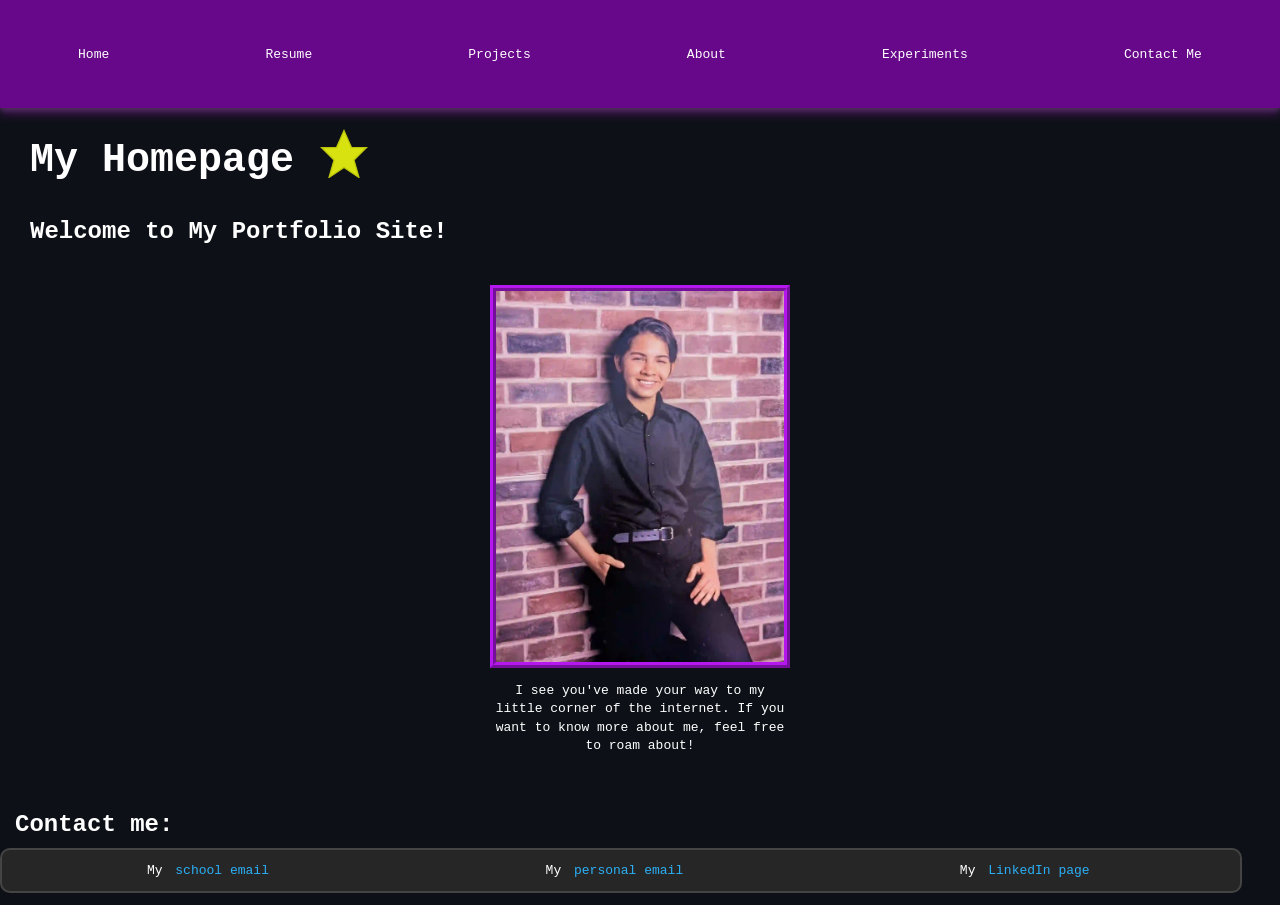
<file: index.html>
<!DOCTYPE html>
<html lang="en">
    <head>
        <!--link css and metadata-->
        <meta charset="utf-8">

        <link rel="stylesheet" href="./part2/styles/index.css">
        <script src="./part2/scripts/main.js"></script>

        <title>Homepage</title>
    </head>

    <body>
        <!--Main Navbar-->
        <nav class="top-navbar">
            <a href="./index.html">Home</a>
            <a href="./part2/resume.html">Resume</a>
            <a href="./part2/projects.html">Projects</a>
            <a href="./part2/about_me.html">About</a>
            <a href="./part2/experiments.html">Experiments</a>
            <a href="./index.html#contact">Contact Me</a>
        </nav>

        <header>
            <h1>My Homepage</h1>
            <!--(100,10)=top (70,78) (10,78)=left (60,128) (40,198)=bot left      	 
                (100,158) (160,198)=bot right (140,128) (190,78)=right (130,78)-->
            <svg width="50" height="50" viewBox="0 0 200 200" fill="none" aria-hidden>
                <polygon points="100,10 70,78 10,78 60,128 40,198 100,158 160,198 140,128 190,78 130,78"
                style="fill:rgb(215, 226, 16); stroke:rgb(187, 196, 10);stroke-width:5;" />
            </svg>

            <hello_world></hello_world>
        </header>

        <main>
            <h2>Welcome to My Portfolio Site!</h2>

            <section id="portfolio_intro">
                <picture>
                    <!--set image to higher resolution if possible, fall back to webp-->
                    <source srcset="./part2/assets/portrait.webp, part2/assets/portrait.JPG 2x">
                    <img src="./part2/assets/portrait.webp" width="300" alt="Professional picture of me">
                </picture>

                <p>
                    I see you've made your way to my little corner of the internet. If you want to know more about me, feel free to roam about!
                </p>
            </section>
        </main>
        <footer>
            <h2 id="contact">Contact me:</h2>

            <contact_info>
                <span>My <a href="mailto:r8diaz@ucsd.edu">school email</a></span>
                <span>My <a href="mailto:ki.diaz.2005@gmail.com">personal email</a></span>
                <span>My <a href="https://www.linkedin.com/in/ki-diaz-7408ba369?trk=people-guest_people_search-card"> LinkedIn page</a></span>
            </contact_info>
        </footer>
    </body> 
</html>
</file>
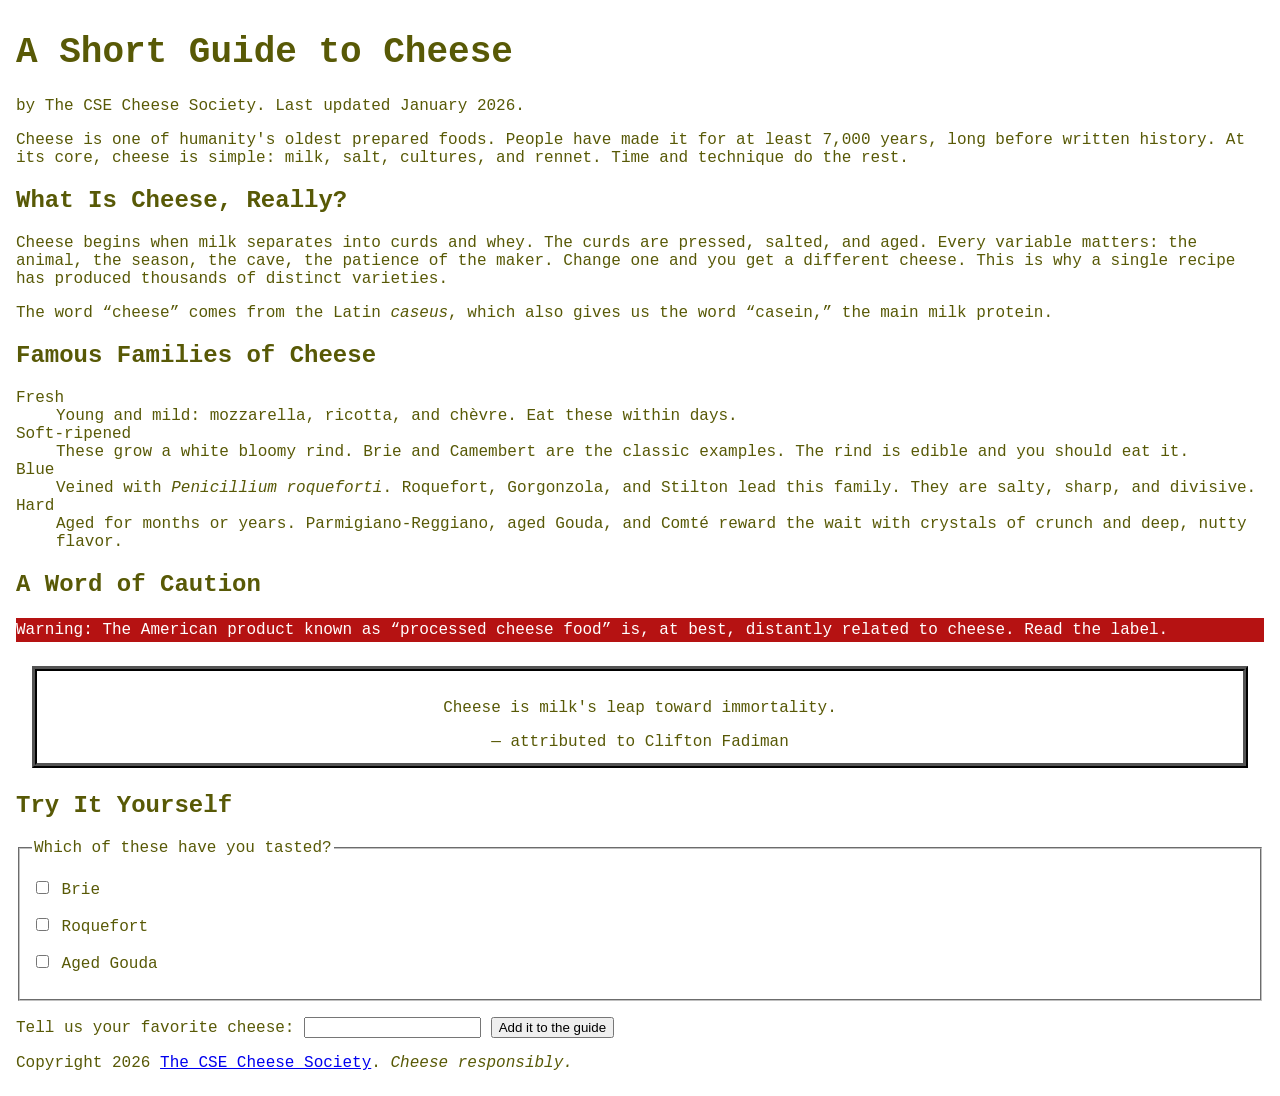
<file: part1/cheese.html>
<!DOCTYPE html>
<html lang="en">
<head>
  <meta charset="UTF-8">
  <meta name="viewport" content="width=device-width, initial-scale=1">
  
  <link rel="stylesheet" type="text/css" href="cheese.css">
  
  <title>A Short Guide to Cheese</title>
</head>
<body>
  <header>
    <h1>A Short Guide to Cheese</h1>
    <p>by The CSE Cheese Society. Last updated <time datetime="2026-01">January 2026</time>.</p>
  </header>

  <main>
    <article>
      <p>Cheese is one of humanity's oldest prepared foods. People have made
      it for at least 7,000 years, long before written history. At its core,
      cheese is simple: milk, salt, cultures, and rennet. Time and technique
      do the rest.</p>

      <section>
        <h2>What Is Cheese, Really?</h2>
        <p>Cheese begins when milk separates into curds and whey. The curds
        are pressed, salted, and aged. Every variable matters: the animal,
        the season, the cave, the patience of the maker. Change one and you
        get a different cheese. This is why a single recipe has produced
        thousands of distinct varieties.</p>
        <p>The word <q>cheese</q> comes from the Latin
        <span class="latin" lang="la">caseus</span>, which also gives us the word
        <q>casein,</q> the main milk protein.</p>
      </section>

      <section>
        <h2>Famous Families of Cheese</h2>

        <dl>
          <dt>Fresh</dt>
          <dd>Young and mild: mozzarella, ricotta, and
          <span lang="fr">chèvre</span>. Eat these within days.</dd>

          <dt>Soft-ripened</dt>
          <dd>These grow a white bloomy rind. Brie and Camembert are the
          classic examples. The rind is edible and you should eat it.</dd>

          <dt>Blue</dt>
          <dd>Veined with <span class="latin" lang="la">Penicillium
          roqueforti</span>. Roquefort, Gorgonzola, and Stilton lead this
          family. They are salty, sharp, and divisive.</dd>

          <dt>Hard</dt>
          <dd>Aged for months or years. Parmigiano-Reggiano, aged Gouda,
          and <span lang="fr">Comté</span> reward the wait with crystals
          of crunch and deep, nutty flavor.</dd>
        </dl>
      </section>

      <section>
        <h2>A Word of Caution</h2>
        <p id="warning">Warning: The American product known as
        <q>processed cheese food</q> is, at best, distantly related to
        cheese. Read the label.</p>

        <blockquote>
          <p>Cheese is milk's leap toward immortality.</p>
          <footer>— attributed to Clifton Fadiman</footer>
        </blockquote>
      </section>

      <section>
        <h2>Try It Yourself</h2>
        <form>
          <fieldset>
            <legend>Which of these have you tasted?</legend>
            <p><input type="checkbox" id="c-brie" name="tasted" value="brie">
               <label for="c-brie">Brie</label></p>
            <p><input type="checkbox" id="c-roquefort" name="tasted" value="roquefort">
               <label for="c-roquefort">Roquefort</label></p>
            <p><input type="checkbox" id="c-gouda" name="tasted" value="gouda">
               <label for="c-gouda">Aged Gouda</label></p>
          </fieldset>
          <p>
            <label for="fav">Tell us your favorite cheese:</label>
            <input type="text" id="fav" name="favorite">
            <button type="submit">Add it to the guide</button>
          </p>
        </form>
      </section>
    </article>
  </main>
  <footer>
    <p>Copyright 2026 <a href="https://example.com/cheese-society">The CSE
    Cheese Society</a>. <em>Cheese responsibly.</em></p>
  </footer>
</body>
</html>
</file>
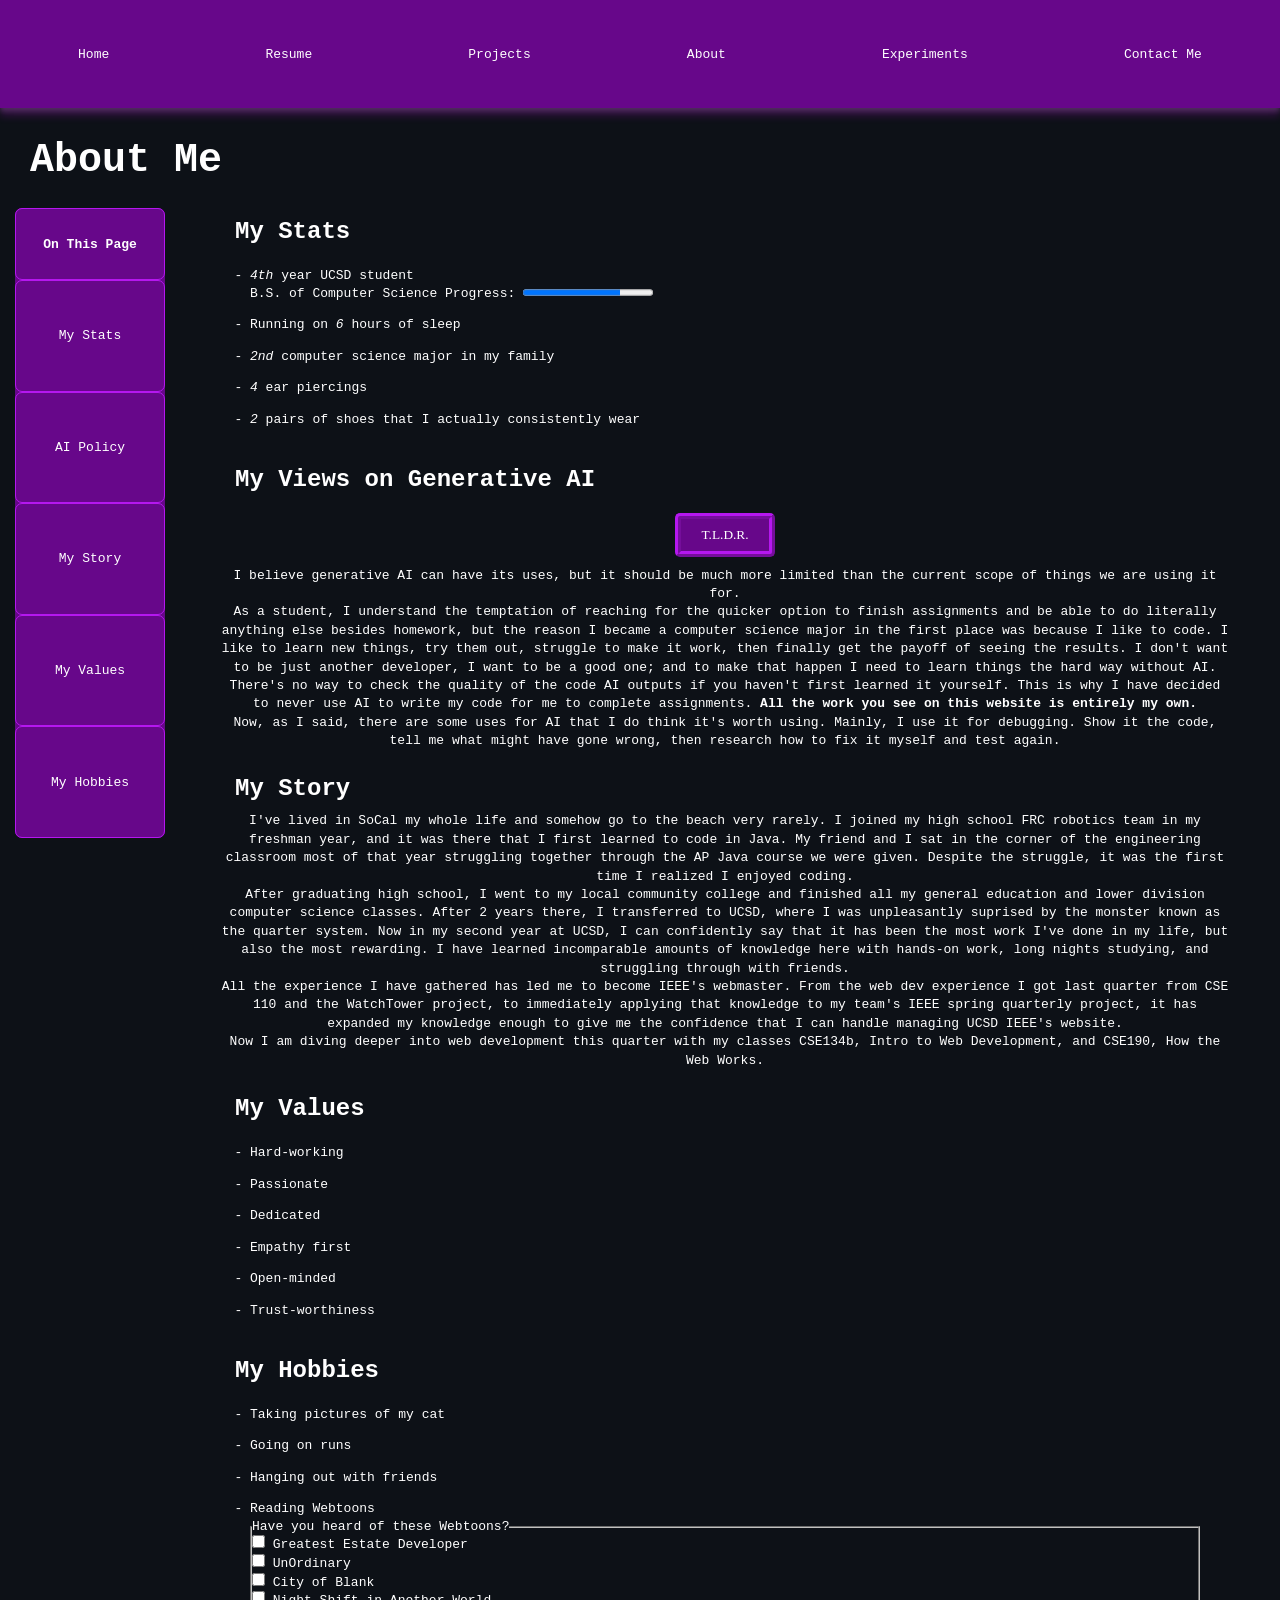
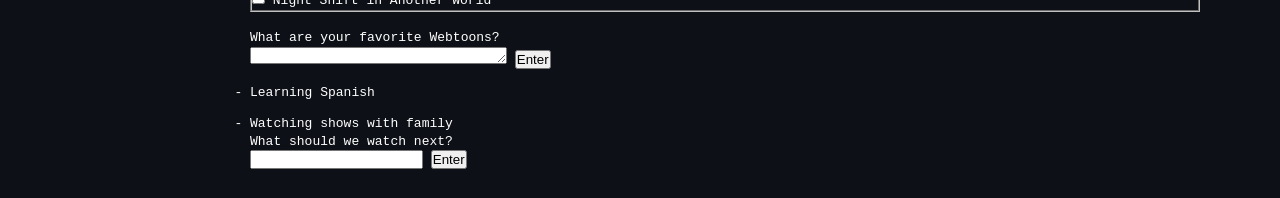
<file: part2/about_me.html>
<!DOCTYPE html>
<html lang="en">
    <head>
        <!--link css and metadata-->
        <meta charset="utf-8">

        <link rel="stylesheet" href="./styles/index.css">

        <title>About Me</title>
    </head>

    <body>
        <!--Main Navbar-->
        <nav class="top-navbar">
            <a href="../index.html">Home</a>
            <a href="./resume.html">Resume</a>
            <a href="./projects.html">Projects</a>
            <a href="./about_me.html">About</a>
            <a href="./experiments.html">Experiments</a>
            <a href="../index.html#contact">Contact Me</a>
        </nav>

        <header>
            <h1>About Me</h1>
        </header>

        <main class="container">
            <aside class="right-sidebar">
                <nav>
                    <p><b>On This Page</b></p>
                    <ul>
                        <li><a href="#stats">My Stats</a></li>
                        <li><a href="#ai-policy">AI Policy</a></li>
                        <li><a href="#story">My Story</a></li>
                        <li><a href="#values">My Values</a></li>
                        <li><a href="#hobbies">My Hobbies</a></li>
                    </ul>
                </nav>
            </aside>

            <div class="container">
                <section id="stats">
                    <h2>My Stats</h2>

                    <ul>
                        <li>
                            <i>4th</i> year UCSD student
                            <br>
                            <label for="bs-progress">B.S. of Computer Science Progress: </label>
                            <progress id="bs-progress" max="100" value="75">75%</progress>
                        </li>
                        <li>Running on <i>6</i> hours of sleep</li>
                        <li><i>2nd</i> computer science major in my family</li>
                        <li><i>4</i> ear piercings</li>
                        <li><i>2</i> pairs of shoes that I actually consistently wear</li>
                    </ul>
                </section>

                <br>

                <section id="ai-policy">
                    <h2>My Views on Generative AI</h2>

                    <!--Open dialog button-->
                    <button popovertarget="tldr-dialog">T.L.D.R.</button>

                    <dialog id="tldr-dialog" popover="auto" aria-labelledby="tldr-start">
                        <p id="tldr-start">Don't use AI to write code before you know how to write it yourself!</p>
                        <button popovertarget="tldr-dialog" popovertargetaction="hide">Close</button>
                    </dialog>

                    <p>
                        I believe generative AI can have its uses, but it should be much more limited than the current scope of things we are using it for.
                    </p> 
                    <p>
                        As a student, I understand the temptation of reaching for the quicker option to finish assignments and be able to do 
                        literally anything else besides homework, but the reason I became a computer science major in the first place was because
                        I like to code. I like to learn new things, try them out, struggle to make it work, then finally get the payoff of seeing the results.
                        I don't want to be just another developer, I want to be a good one; and to make that happen I need to learn things the hard way without AI.
                    </p>
                    <p>
                        There's no way to check the quality of the code AI outputs if you haven't first learned it yourself. 
                        This is why I have decided to never use AI to write my code for me to complete assignments. 
                        <strong>All the work you see on this website is entirely my own.</strong>
                    </p> 
                    <p>
                        Now, as I said, there are some uses for AI that I do think it's worth using. Mainly, I use it for debugging. Show it the code, tell me
                        what might have gone wrong, then research how to fix it myself and test again. 
                    </p>
                </section>

                <br>

                <section id="story">
                    <h2>My Story</h2>

                    <p>
                        I've lived in SoCal my whole life and somehow go to the beach very rarely. 
                        I joined my high school FRC robotics team in my freshman year, and it was there that I first learned to code in Java.
                        My friend and I sat in the corner of the engineering classroom most of that year struggling together through the AP Java course we were given.
                        Despite the struggle, it was the first time I realized I enjoyed coding.
                    </p>
                    <p>
                        After graduating high school, I went to my local community college and finished all my general education and lower division computer science classes.
                        After 2 years there, I transferred to UCSD, where I was unpleasantly suprised by the monster known as the quarter system.
                        Now in my second year at UCSD, I can confidently say that it has been the most work I've done in my life, but also the most rewarding.
                        I have learned incomparable amounts of knowledge here with hands-on work, long nights studying, and struggling through with friends.
                    </p>
                    <p>
                        All the experience I have gathered has led me to become IEEE's webmaster. From the web dev experience I got last quarter from CSE 110
                        and the WatchTower project, to immediately applying that knowledge to my team's IEEE spring quarterly project, 
                        it has expanded my knowledge enough to give me the confidence that I can handle managing UCSD IEEE's website.
                    </p>
                    <p>
                        Now I am diving deeper into web development this quarter with my classes CSE134b, Intro to Web Development, and CSE190, How the Web Works.
                    </p>
                </section>

                <br>

                <section id="values">
                    <h2>My Values</h2>
                    
                    <ul>
                        <li>Hard-working</li>
                        <li>Passionate</li>
                        <li>Dedicated</li>
                        <li>Empathy first</li>
                        <li>Open-minded</li>
                        <li>Trust-worthiness</li>
                    </ul>
                </section>

                <br>

                <section id="hobbies">
                    <h2>My Hobbies</h2>
                    
                    <ul>
                        <li>Taking pictures of my cat</li>
                        <li>Going on runs</li>
                        <li>Hanging out with friends</li>
                        <li>
                            Reading Webtoons

                            <fieldset>
                                <legend>Have you heard of these Webtoons?</legend>

                                <input type="checkbox" id="ged" name="webtoon" value="g">
                                <label for="ged">Greatest Estate Developer</label>
                                <br>

                                <input type="checkbox" id="uo" name="webtoon" value="u">
                                <label for="uo">UnOrdinary</label>
                                <br>

                                <input type="checkbox" id="cob" name="webtoon" value="c">
                                <label for="cob">City of Blank</label>
                                <br>

                                <input type="checkbox" id="nsaw" name="webtoon" value="n">
                                <label for="nsaw">Night Shift in Another World</label>
                                <br>
                            </fieldset>

                            <br>

                            <form class="webtoon-form" method="get">
                                <label for="your-favs">What are your favorite Webtoons?</label>
                                <br>
                                <textarea id="your-favs" name="your-favs" rows="1" cols="30"></textarea>
                                <input type="submit" value="Enter">
                            </form>
                        </li>
                        <li>Learning Spanish</li>                    
                        <li>
                            Watching shows with family

                            <form class="show-form" method="get">
                                <label for="show">What should we watch next?</label>
                                <br>
                                <input type="text" name="show-rec" id="show" required>
                                <input type="submit" value="Enter">
                            </form>
                        </li>                    
                    </ul>
                </section>
            </div>
        </main>
    </body>
</html>
</file>
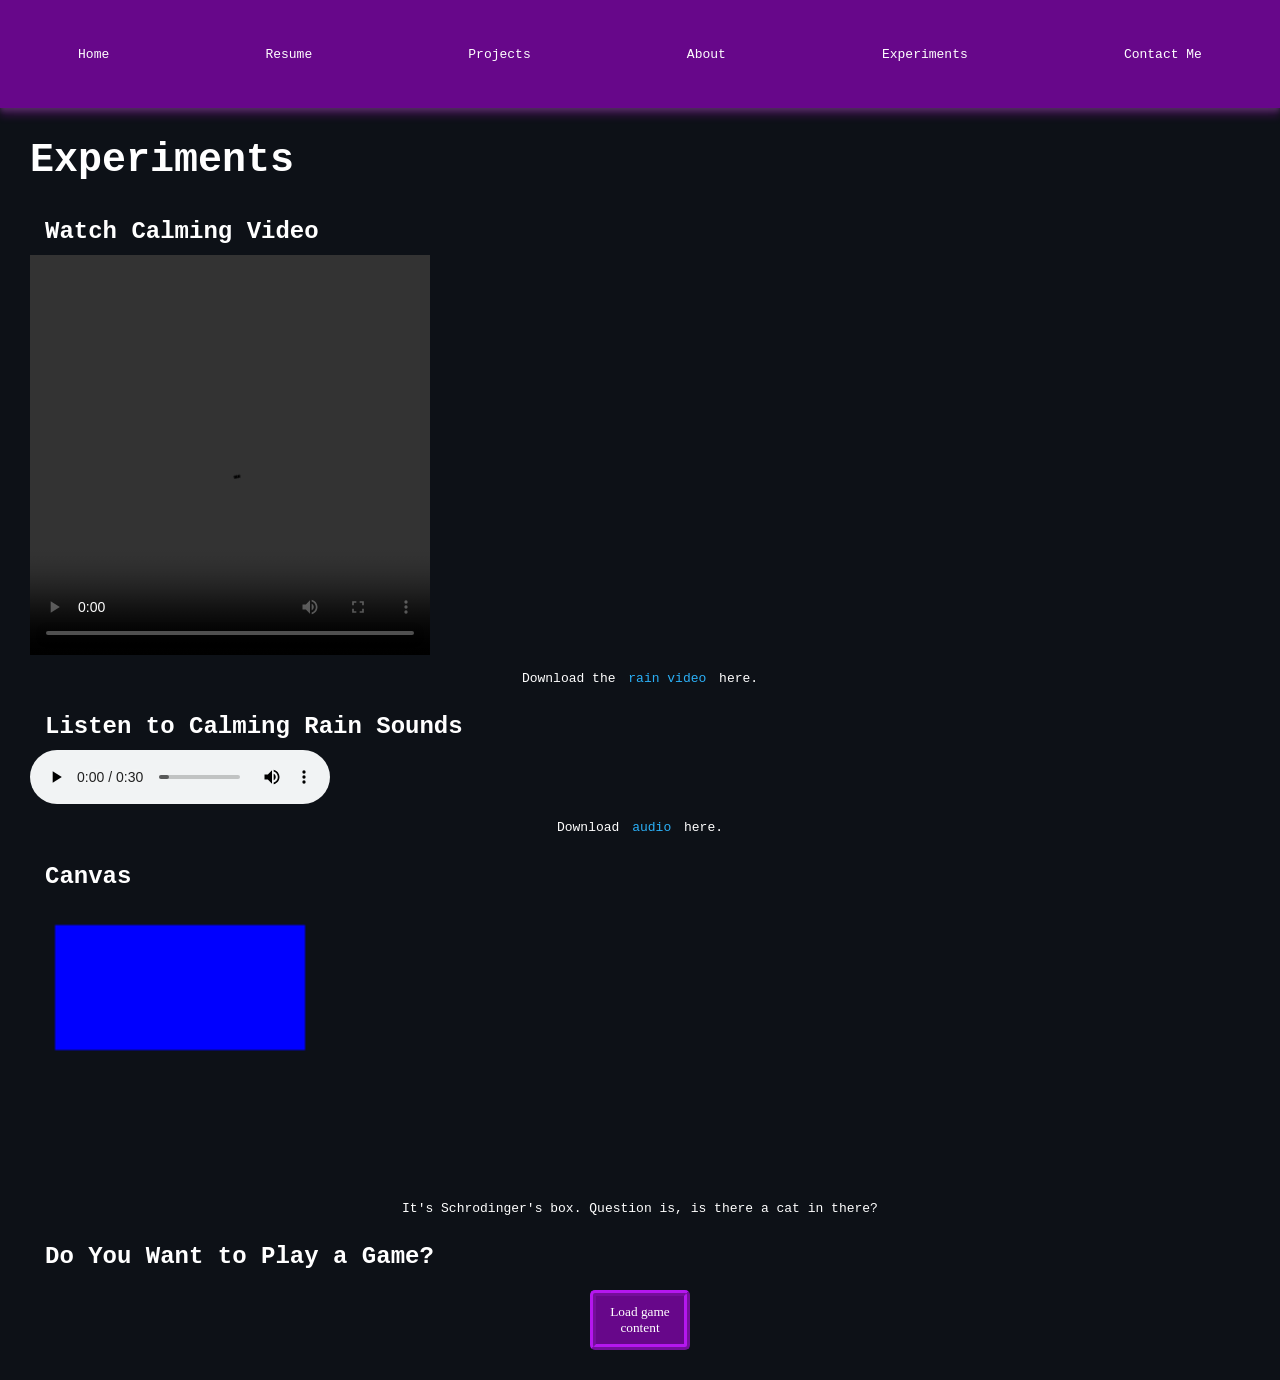
<file: part2/experiments.html>
<!DOCTYPE html>
<html lang="en">
    <head>
        <!--link css and metadata-->
        <meta charset="utf-8">

        <link rel="stylesheet" href="./styles/index.css">

        <title>Experiments</title>
    </head>

    <body>
        <!--Main Navbar-->
        <nav class="top-navbar">
            <a href="../index.html">Home</a>
            <a href="./resume.html">Resume</a>
            <a href="./projects.html">Projects</a>
            <a href="./about_me.html">About</a>
            <a href="./experiments.html">Experiments</a>
            <a href="../index.html#contact">Contact Me</a>
        </nav>

        <header>
            <h1>Experiments</h1>
        </header>

        <main>
            <!--INCLUDE: template* | audio | video | canvas* | source-->

            <!--    VIDEO   -->
            <section aria-label="video example">
                <h2>Watch Calming Video</h2>

                <video controls width="400" height="400">
                    <source src="/part2/assets/calming-rain.mp4" type="video/mp4">
                </video> 
                <br>
                <p>Download the <a href="/part2/assets/calming-rain.mp4">rain video</a> here.</p>
            </section>

            <br>

            <!--    AUDIO   -->
            <section aria-label="audio example">
                <h2>Listen to Calming Rain Sounds</h2>

                <audio controls loading="lazy" loop src="/part2/assets/jungle-rain-sounds.wav"></audio>
                <br>
                <p>Download <a href="/part2/assets/jungle-rain-sounds.wav"> audio </a> here.</p>
            </section>

            <br>

            <!--    CANVAS  -->
            <section aria-label="canvas example">
                <h2>Canvas</h2>

                <canvas width="120" height="120">
                    Just a blue box.
                </canvas>

                <p>
                    It's Schrodinger's box. Question is, is there a cat in there?
                </p>

                <script>
                    const canvas = document.querySelector("canvas");
                    const ctx = canvas.getContext("2d");
                    ctx.fillStyle = "blue";
                    // Add a rectangle at (10, 10) with size 100x100 pixels
                    ctx.fillRect(10, 10, 100, 50);
                </script>
                <noscript>Aww no box</noscript>
            </section>

            <br>

            <!--    TEMPLATE    -->
            <section aria-label="game template example">
                <h2>Do You Want to Play a Game?</h2>

                <button onclick="showContent()">Load game content</button>

                <template>
                    <p>There might be a game here eventually...</p>                        
                </template>
            </section>
        </main>
    </body>
</html>
</file>
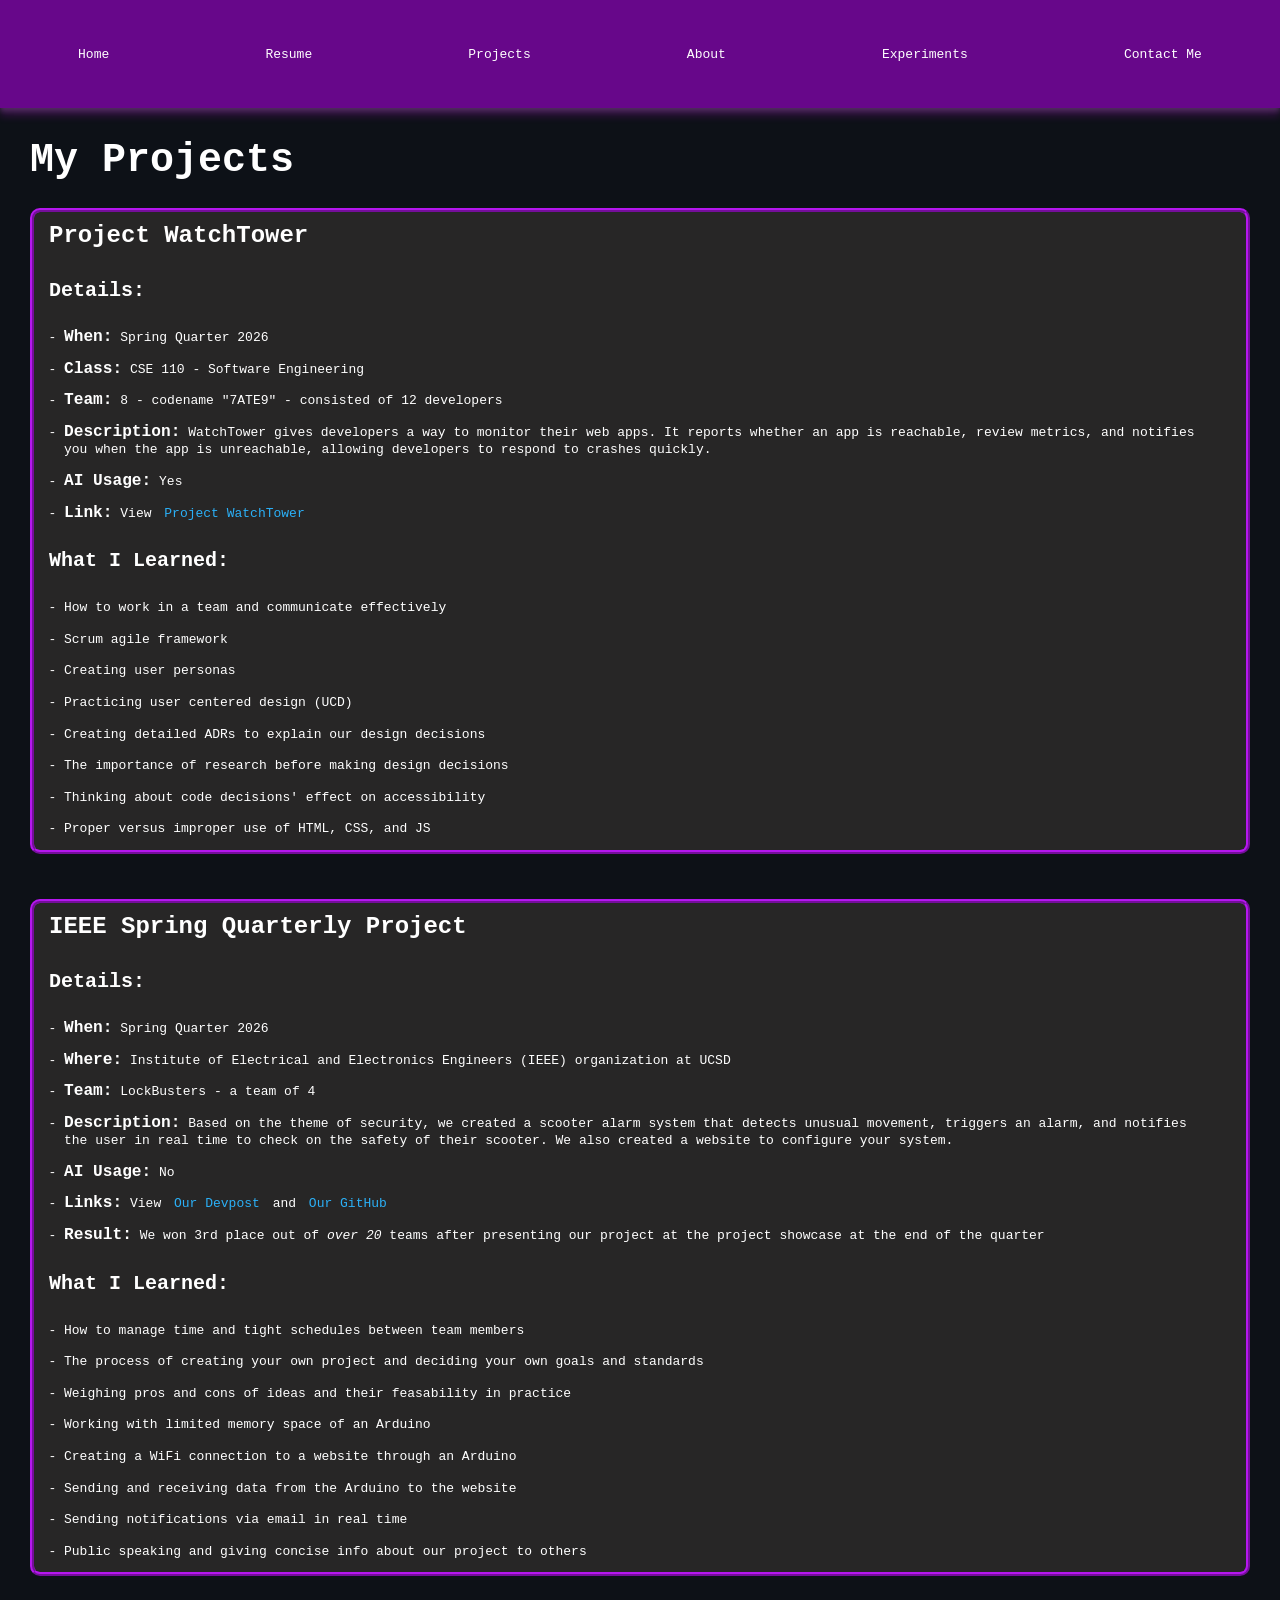
<file: part2/projects.html>
<!DOCTYPE html>
<html lang="en">
    <head>
        <!--link css and metadata-->
        <meta charset="utf-8">

        <link rel="stylesheet" href="./styles/index.css">

        <title>My Projects</title>
    </head>

    <body>
        <!--Main Navbar-->
        <nav class="top-navbar">
            <a href="../index.html">Home</a>
            <a href="./resume.html">Resume</a>
            <a href="./projects.html">Projects</a>
            <a href="./about_me.html">About</a>
            <a href="./experiments.html">Experiments</a>
            <a href="../index.html#contact">Contact Me</a>
        </nav>

        <header>
            <h1>My Projects</h1>
        </header>

        <main>
            <article>
                <h2>Project WatchTower</h2>
                
                <h3>Details:</h3>
                <ul>
                    <li><b>When:</b> Spring Quarter 2026</li>
                    <li><b>Class:</b> CSE 110 - Software Engineering</li>
                    <li><b>Team:</b> 8 - codename "7ATE9" - consisted of 12 developers</li>
                    <li><b>Description:</b> WatchTower gives developers a way to monitor their web apps. It reports whether an app is reachable, review metrics, and notifies you when the app is unreachable, allowing developers to respond to crashes quickly.</li>
                    <li><b>AI Usage:</b> Yes</li>
                    <li><b>Link:</b> View <a href="https://watchtower.team7ate92.workers.dev/">Project WatchTower</a></li>
                </ul>

                <h3>What I Learned:</h3>
                <ol>
                    <li>How to work in a team and communicate effectively</li>
                    <li>Scrum agile framework</li>
                    <li>Creating user personas</li>
                    <li>Practicing user centered design (UCD)</li>
                    <li>Creating detailed ADRs to explain our design decisions</li>
                    <li>The importance of research before making design decisions</li>
                    <li>Thinking about code decisions' effect on accessibility</li>
                    <li>Proper versus improper use of HTML, CSS, and JS</li>
                </ol>
            </article>

            <br>

            <article>
                <h2>IEEE Spring Quarterly Project</h2>
                
                <h3>Details:</h3>
                <ul>
                    <li><b>When:</b> Spring Quarter 2026</li>
                    <li><b>Where:</b> Institute of Electrical and Electronics Engineers (IEEE) organization at UCSD</li>
                    <li><b>Team:</b> LockBusters - a team of 4</li>
                    <li><b>Description:</b> Based on the theme of security, we created a scooter alarm system that detects unusual movement, triggers an alarm, and notifies the user in real time to check on the safety of their scooter. We also created a website to configure your system.</li>
                    <li><b>AI Usage:</b> No</li>
                    <li><b>Links:</b> View <a href="https://devpost.com/software/scooter-lock-system#">Our Devpost</a> and <a href="https://github.com/KiCode-UCSD/LockBusters_SpringQP_Project">Our GitHub</a></li>
                    <li><b>Result:</b> We won 3rd place out of <em>over 20</em> teams after presenting our project at the project showcase at the end of the quarter</li>
                </ul>

                <h3>What I Learned:</h3>
                <ol>
                    <li>How to manage time and tight schedules between team members</li>
                    <li>The process of creating your own project and deciding your own goals and standards</li>
                    <li>Weighing pros and cons of ideas and their feasability in practice</li>
                    <li>Working with limited memory space of an Arduino</li>
                    <li>Creating a WiFi connection to a website through an Arduino</li>
                    <li>Sending and receiving data from the Arduino to the website</li>
                    <li>Sending notifications via email in real time</li>
                    <li>Public speaking and giving concise info about our project to others</li>
                </ol>
            </article>
        </main>
    </body>
</html>
</file>
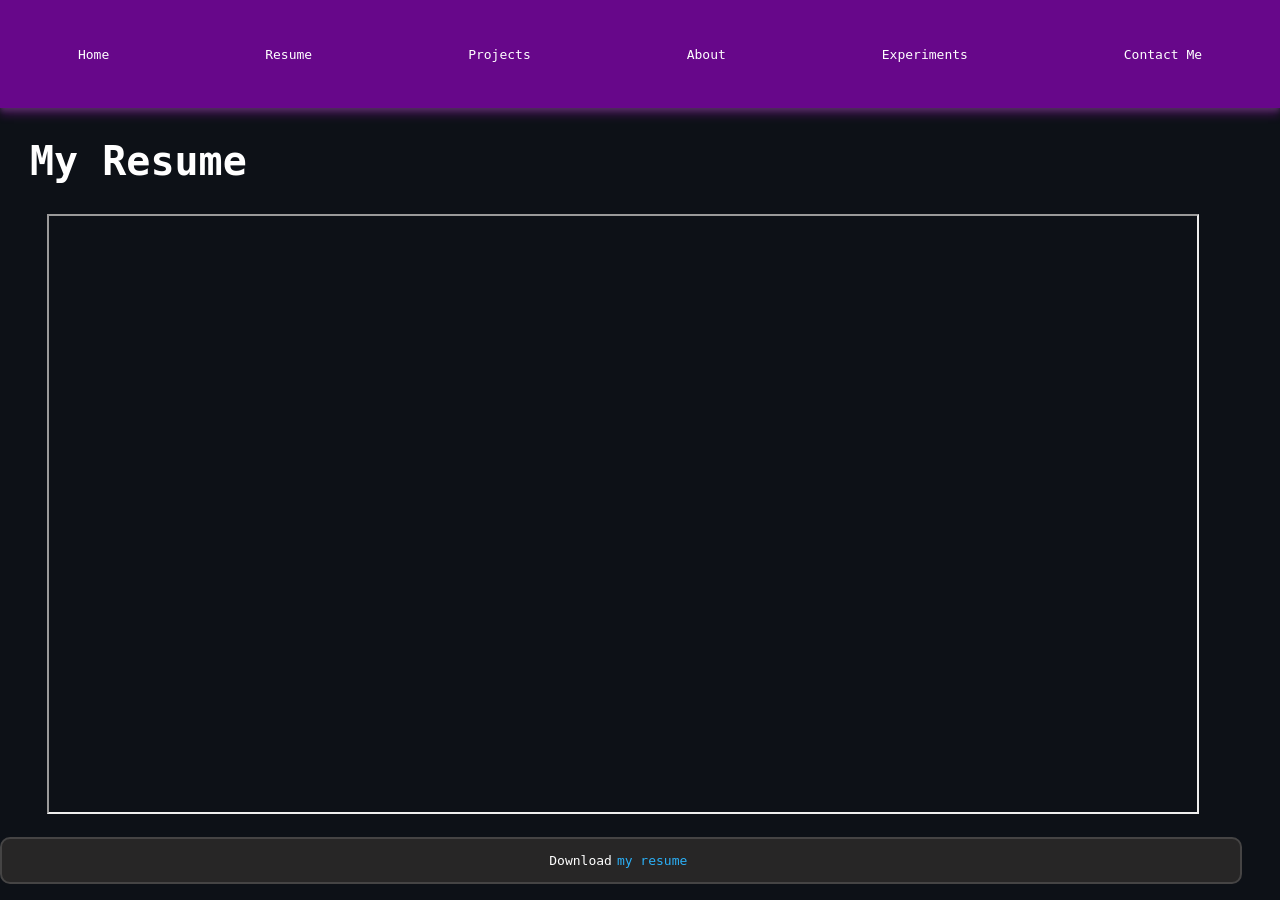
<file: part2/resume.html>
<!DOCTYPE html>
<html lang="en">
    <head>
        <!--link css and metadata-->
        <meta charset="utf-8">

        <link rel="stylesheet" href="./styles/index.css">

        <title>My Resume</title>
    </head>

    <body>
        <!--Main Navbar-->
        <nav class="top-navbar">
            <a href="../index.html">Home</a>
            <a href="./resume.html">Resume</a>
            <a href="./projects.html">Projects</a>
            <a href="./about_me.html">About</a>
            <a href="./experiments.html">Experiments</a>
            <a href="../index.html#contact">Contact Me</a>
        </nav>

        <header>
            <h1>My Resume</h1>
        </header>

        <main>
            <iframe id="resume"
                src="assets/My-Resume.pdf#zoom=60"
                width="600"
                height="600"
                loading="lazy">
            </iframe>
        </main>

        <footer>
            <span>
                Download <a href="assets/My-Resume.pdf" download>my resume</a>
            </span>
        </footer>
    </body>
</html>
</file>
<file: part2/styles/index.css>
:root {
    --primary-bg: #0d1117;
    --default-txt: white;

    --link-txt: rgb(43, 176, 247);
    --link-hover: rgba(16, 79, 113, 0.4);

    --purple-border: #b517ef;
    --dark-grey-bg: rgb(39, 38, 38);

    --navbar-bg: #67078a;
    --navbar-txt: white;
    --navbar-shadow: 0px 8px 8px 0px rgba(201, 16, 238, 0.2), 0px 3px 5px 0px rgba(223, 201, 225, 0.2);
    --navbar-hover: #b517ef;

    --button-hover: #b517ef;

    --side-nav-radius: 7px;

    --fonts-1: 'Gill Sans', 'Gill Sans MT', Calibri, 'Trebuchet MS', sans-serif;
    --fonts-3: 'Trebuchet MS', 'Lucida Sans Unicode', 'Lucida Grande', 'Lucida Sans', Arial, sans-serif;
    --fonts-4: Verdana, Geneva, Tahoma, sans-serif;
    --fonts-5: cursive;
    --fonts-6: monospace;

    --h1-size: 2.5rem;
    --h2-size: 1.5rem;
    --h3-size: 1.25rem;

    --footer-border: rgb(69, 68, 68);
    
}

@layer reset {
    * {
        margin: 0;
        padding: 0;
        box-sizing: border-box;
    }
}

body {
    background-color: var(--primary-bg);
    color: var(--default-txt);
    font-family: var(--fonts-6);

    :focus {
        margin:0;
        padding:0;
        border-radius: 5px;
        background-color: rgba(173, 216, 230, 50%);
    }

    a {
        text-align: center;     /* center links horizontally */
        padding: 5px;

        /* Change styling of link itself */
        text-decoration: none;
        color: var(--link-txt);
    }
    a:hover {
        background-color: var(--link-hover);
        border-radius: 7px;
    }

    .top-navbar {
        /* Set sizing of navbar */
        width: 100vw;   /* 100% of viewport width*/
        height: 12vh;   /* 12% of viewport height*/
        margin-bottom: 20px;

        /* Set visuals of navbar */
        box-shadow: var(--navbar-shadow);
        background-color: var(--navbar-bg);
        background: var(--navbar-bg);

        display: flex;              /* make contents of navbar adjust flexibly */
        flex-flow: row nowrap;      /* specify flex for rows and content doesn't wrap around */
        align-content: stretch;     /* stretch boxes to fix navbar container */
        
        /* Make navbar stick to top of page */
        position: sticky;
        top: 0;
        overflow-y: auto;

        
        scroll-margin-top: 12vh;
        scroll-padding: 100px;
        scroll-padding-top: 12vh;
        

        /* override default link style */
        a {
            flex: 1 1 auto;         /* allows items to grow and shrink horizontally, basis=auto */
            display: flexbox;       /* Makes links boxes so height adjusts automatically */
            align-content: center;  /* centers links vertically within the container */

            text-align: center;     /* center links horizontally */
            padding: 5px;

            /* Change styling of link itself */
            text-decoration: none;
            color: var(--default-txt);
        }

        a:hover {
            background-color: var(--navbar-hover);
        }
    }

    h1, h2, h3 {
        padding: 10px 15px;
    }
    h1 {
        font-size: var(--h1-size);
    }
    h2 {
        font-size: var(--h2-size);
        justify-self: center;
    }
    h3 {
        font-size: var(--h3-size);
        margin: 10px 0;
    }

    /* style page titles */
    header {
        margin: 15px;
        
        /* center title */
        display: flex;
        justify-self: center;
        gap: 10px;
    }

    /* used specifically for about_me main element (to use as grid container) */
    main[class="container"] {
        display: grid;
        grid-template-columns: 1fr 9fr;
        gap: 20px;

        div.container {
            margin: 0 20px;
        }
    }

    main {
        margin: 15px;

        /* page side navbar in about page */
        aside {
            /* Make navbar stick to top of page */
            position: sticky;
            top: 20vh;
            
            
            width: auto;
            height: fit-content;            /* makes height of container (aside) same as nav */

            nav {   
                /* Set sizing of navbar */
                width: 18vw;                /* 18% of viewport width*/
                max-width: 150px;
                height: 70vh;               /* 70% of viewport height*/
                border-radius: var(--side-nav-radius);

                /* Set visuals of navbar */
                background-color: var(--navbar-bg);

                display: flex;              /* make contents of navbar adjust flexibly */
                flex-flow: column nowrap;   /* specify flex for rows and content doesn't wrap around */

                /* "On This Page title of sidenav */
                p {
                    flex: 0 1 auto;             /* don't allow "on this page" to grow */
                    align-content: center;      /* center text vertically */

                    text-align: center;

                    height: 8vh;
                    border: 1px solid var(--purple-border);
                    border-radius: var(--side-nav-radius);
                }
                
                ul {               
                    padding: 0;
                    margin: 0;
                    
                    text-align: center;                     /* center links horizontally */
                    list-style: none;
                    
                    display: flex;
                    flex-flow: column nowrap;
                    flex: 1 1 auto;                         /* allow li items to grow and shrink */

                    /* override default link style */
                    li {
                        flex: 1 1 auto;                     /* allows items to grow and shrink horizontally, basis=auto */

                        padding: 0;
                        margin: 0;
                        border: 1px solid var(--purple-border);
                        border-radius: var(--side-nav-radius);

                        display: flex;                      /* lets clickable button dynamically size to container */
                        flex-flow: row nowrap;

                        a {
                            align-content: center;          /* centers links vertically within the container */
                            
                            width: 100em;                   /* make clickable button fill entire space */           

                            text-decoration: none;          /* get ride of link underline */
                            color: var(--default-txt);
                        }
                        /* override default hover effect for links */
                        a:hover {
                            background-color: transparent;
                        }
                    }
                    li:hover {
                        background-color: var(--navbar-hover);
                    }
                }                
            }
        }

        /* styling about me page sections */
        section {
            margin: 0 15px;
            display: flex;
            flex-flow: column nowrap;

            scroll-margin-top: 15vh;

            p {
                line-height: 1.15rem;
                text-align: center;
            }

            /* tldr button on about me page */
            button {
                align-self: center;

                width: 100px;
                margin: 10px 0;
                padding: 8px;

                background-color: var(--navbar-bg);
                border: 6px ridge var(--purple-border);
                border-radius: 5px;

                font-family: var(--fonts-5);
                color: var(--default-txt);
            }
            button:hover {
                background-color: var(--button-hover);
            }
            [popover]:popover-open {
                position-area: top center;

                margin: 20px;
                width: 300px;
                padding: 0 10px;
                padding-top: 20px;
                background-color: rgb(246, 246, 32);
                border: 5px ridge var(--purple-border);

                font-family: var(--fonts-5);

                display: flex;
                flex-direction: column;
                align-items: center;
            }

            /* styling for box in experiments page */
            canvas {
                max-height: 400px;
                max-width: 300px;
                margin: 0;
                padding: 0;
            }
        }

        /* styling for projects page */
        article {
            background-color: var(--dark-grey-bg);
            border: 4px ridge var(--purple-border);
            border-radius: 10px;
            margin: 15px;
        }

        /* styling for homepage */
        #portfolio_intro {
            display: flex;
            flex-direction: column;
            align-items: center;
            padding: 30px;
            gap: 10px;

            img {
                width: 40vw;
                max-width: 300px;
                border: 6px ridge var(--purple-border);
            }

            p {
                text-align: center;
                max-width: 300px;
            }
        }

        /* styling for resume page's iframe w/ resume pdg */
        #resume {
            width: 90vw;
            max-height: 80vh;
            margin: 5px 2.5vw;
        }

        /* styling for lists */
        h3 ~ ul, h3 ~ ol, h2 ~ ul, h2 ~ ol {
            margin: 5px 15px;
            padding: 0 15px;

            list-style-type: "- ";
            line-height: 1.1rem;    /* increase spacing between lines */

            li {
                padding: 7px 0;
            }
            
            b {
                font-size: 1.01rem;
            }
        }
    }

    footer {
        justify-self: center;
        margin: 10px 0;

        /* styling for homepage and resume footer */
        contact_info, > span { 
            width: 97vw;
            
            padding: .7em;
            border: 2px solid;
            border-radius: 10px;
            border-color: var(--footer-border);
            background-color: var(--dark-grey-bg);

            /* align span elements within contact_info */
            display: flex;
            flex-flow: row nowrap;
            justify-content: center;

            align-items: center;    /* align text inside span for resume */
        }

        /* styling for links inside contact-info footer */
        contact_info > span {
            flex: 1 1 auto;
            padding: 0.25rem;
            text-align: center;
        }
    }
}
</file>
<file: part1/cheese.css>
/*
    Name: Ki Diaz
    Repo: https://github.com/KiCode-UCSD/cse134b-hw3
*/

html {
    max-width: max-content;
    margin: auto;
    padding: 0.5rem;
}

body {
    font-family: 'Courier New', Courier, monospace;
    color: rgb(88, 89, 6);
    line-height: normal;

    h1 {
        font-size: 2.25rem;
    }

    h2 {
        font-size: 1.5rem;
    }

    .latin {
        font-style: italic;
    }

    #warning {
        background-color: rgb(181, 18, 18);
        color: white;
        line-height: 1.5rem;
    }

    blockquote {
        border: 5px ridge black;
        padding: 0.75rem 0.5rem;
        text-align: center;
        margin: 1.5rem 1rem;    /* (top&bottom) (left&right) */
    }

    a:hover {
        background-color: lightblue;
    }

    a:focus, button:focus, input:focus {
        background-color: yellow;
        outline: 4px outset rgb(195, 190, 48); 
    }

    /*  This one wins because it has the same specificity, 
        but comes after the first a:focus, so it overrides it */
    a:focus {
        outline: 4px outset rgb(105, 94, 221);
    }
}
</file>
